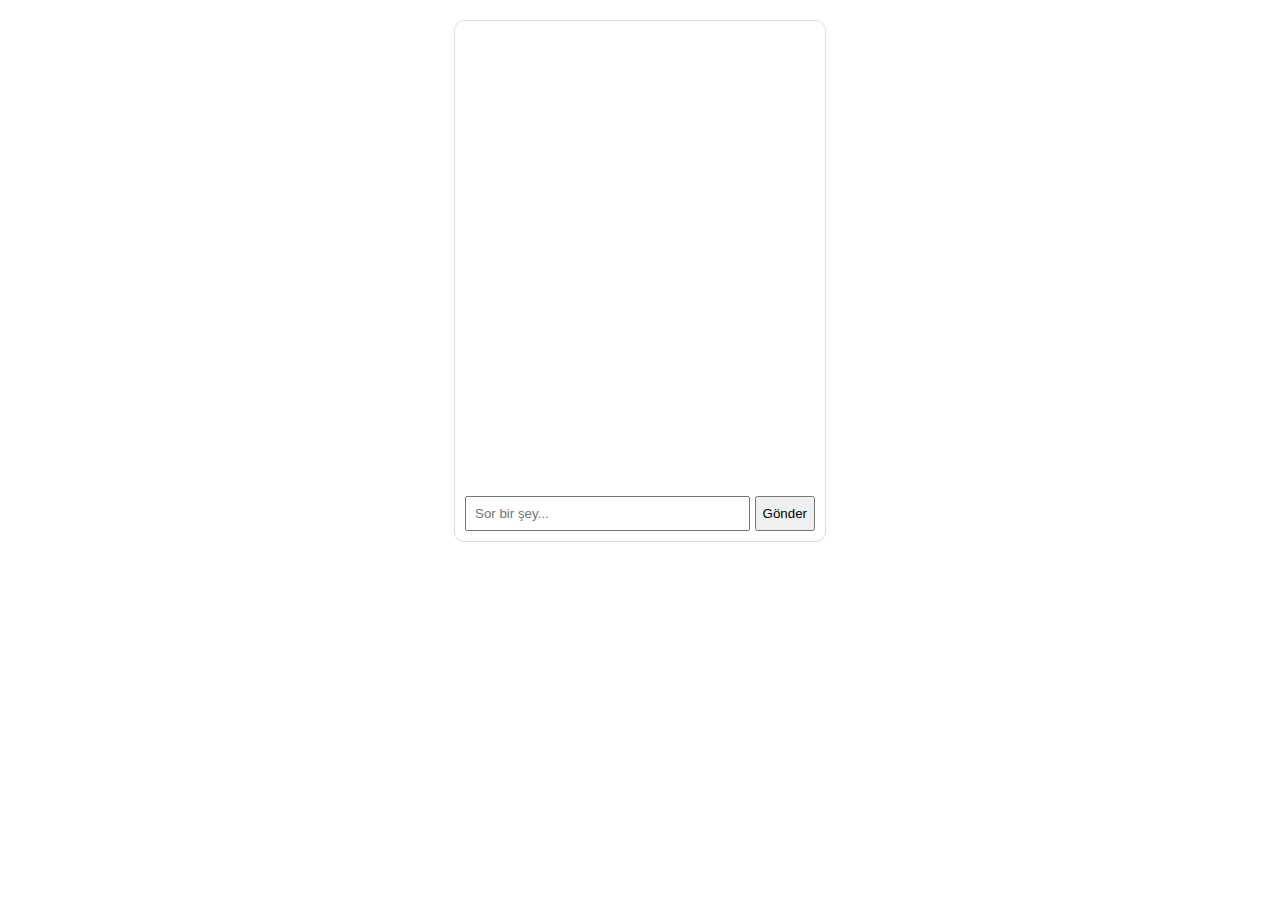
<file: bot.html>
<!DOCTYPE html>
<html lang="tr">
<head>
<meta charset="UTF-8">
<title>Adıyaman AI</title>

<style>
  #chat-container {
    width: 350px;
    height: 500px;
    border: 1px solid #ddd;
    border-radius: 10px;
    padding: 10px;
    display: flex;
    flex-direction: column;
    margin: 20px auto;
    background: #ffffffaa;
    backdrop-filter: blur(5px);
    font-family: Arial;
  }
  #chat-box {
    flex: 1;
    overflow-y: auto;
    margin-bottom: 10px;
  }
  #chat-input-area {
    display: flex;
    gap: 5px;
  }
  #user-input {
    flex: 1;
    padding: 8px;
  }
  .user-msg {
    background: #c7eaff;
    padding: 8px;
    border-radius: 8px;
    margin: 5px 0;
    text-align: right;
  }
  .bot-msg {
    background: #eee;
    padding: 8px;
    border-radius: 8px;
    margin: 5px 0;
    text-align: left;
  }
</style>
</head>

<body>

<div id="chat-container">
  <div id="chat-box"></div>

  <div id="chat-input-area">
    <input id="user-input" placeholder="Sor bir şey...">
    <button id="send-btn">Gönder</button>
  </div>
</div>

<script>
const API_KEY = AIzaSyC-J6QhSnjPFwJw18OBaOHz21PTmQuRMQc;

async function sendToGemini(prompt) {
  const response = await fetch(
    "https://generativelanguage.googleapis.com/v1beta/models/gemini-1.5-flash:generateContent?key=" + API_KEY,
    {
      method: "POST",
      headers: { "Content-Type": "application/json" },
      body: JSON.stringify({
        contents: [{ role: "user", parts: [{ text: prompt }] }]
      })
    }
  );
  const data = await response.json();
  return data.candidates[0].content.parts[0].text;
}

document.getElementById("send-btn").addEventListener("click", async () => {
  const inp = document.getElementById("user-input");
  const text = inp.value.trim();
  if (!text) return;
  addMessage("user", text);
  inp.value = "";

  const reply = await sendToGemini(text);
  addMessage("bot", reply);
});

function addMessage(sender, text) {
  const box = document.getElementById("chat-box");
  const msg = document.createElement("div");
  msg.className = sender === "user" ? "user-msg" : "bot-msg";
  msg.innerText = text;
  box.appendChild(msg);
  box.scrollTop = box.scrollHeight;
}
</script>

</body>
</html>
</file>
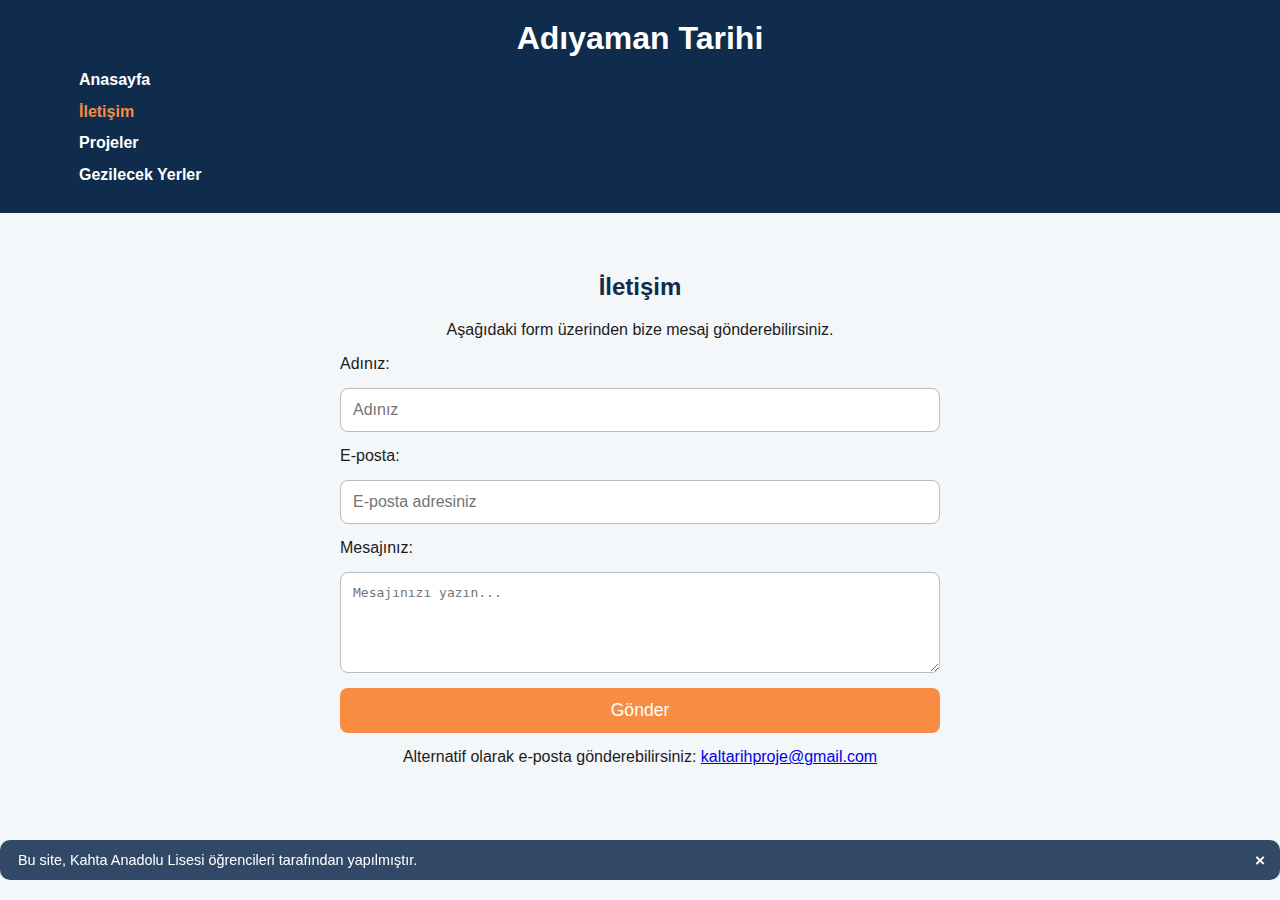
<file: iletisi.html>
<!DOCTYPE html>
<html lang="tr">
<head>
    <meta charset="UTF-8">
    <meta name="viewport" content="width=device-width, initial-scale=1.0">
    <title>İletişim - Adıyaman Tarihi</title>
    <link rel="stylesheet" href="style.css">
    <script src="script.js" defer></script>

    <style>
        /* İletişim sayfası için mini stiller */
        .contact {
            padding: 40px 20px;
        }

        .contact h2 {
            text-align: center;
            margin-bottom: 20px;
            color: #0f2c4c;
        }

        .contact form {
            max-width: 600px;
            margin: auto;
            display: flex;
            flex-direction: column;
            gap: 15px;
        }

        .contact input, .contact textarea {
            padding: 12px;
            font-size: 1em;
            border: 1px solid #bbb;
            border-radius: 8px;
        }

        .contact button {
            padding: 12px;
            font-size: 1.1em;
            background-color: #f78c42;
            color: white;
            border: none;
            border-radius: 8px;
            cursor: pointer;
            transition: background 0.3s;
        }

        .contact button:hover {
            background-color: #e06f1a;
        }

        /* Alt mesaj */
        .info {
            text-align: center;
            margin-top: 15px;
        }

        /* Sabit okul mesajı */
        .site-info {
            position: fixed;
            bottom: 20px;
            right: 20px;
            background: rgba(15,44,76,0.9);
            color: white;
            padding: 12px 18px;
            border-radius: 10px;
            font-size: 0.9em;
            z-index: 9999;
            display: flex;
            align-items: center;
            gap: 10px;
            transition: opacity 0.4s, transform 0.4s;
        }

        .close-msg {
            cursor: pointer;
            font-size: 1.2em;
        }

        .reopen-arrow {
            position: fixed;
            bottom: 20px;
            right: 20px;
            font-size: 1.8em;
            background: #0f2c4c;
            color: white;
            padding: 8px 12px;
            border-radius: 10px;
            cursor: pointer;
            display: none;
            z-index: 9999;
        }
    </style>

</head>

<body>

    <!-- Sabit okul mesajı -->
    <div class="site-info" id="school-message">
        Bu site, Kahta Anadolu Lisesi öğrencileri tarafından yapılmıştır.
        <span class="close-msg" id="close-message">×</span>
    </div>

    <!-- Yeniden açma oku -->
    <div class="reopen-arrow" id="reopen-arrow">▲</div>

    <header>
        <div class="container header-container">
            <h1>Adıyaman Tarihi</h1>
            <button class="menu-toggle" id="mobile-menu">&#9776;</button>
            <nav id="navbar">
                <ul>
                    <li><a href="index.html">Anasayfa</a></li>
                    <li><a href="iletisi.html" class="active">İletişim</a></li>
                    <li><a href="proje.html">Projeler</a></li>
                    <li><a href="yerler.html">Gezilecek Yerler</a></li>
                </ul>
            </nav>
        </div>
    </header>

    <!-- İletişim Formu -->
    <section class="contact container">
        <h2>İletişim</h2>
        <p style="text-align:center">Aşağıdaki form üzerinden bize mesaj gönderebilirsiniz.</p>

        <!-- ÇALIŞAN FORM! BURASI ÖNEMLİ -->
        <form action="https://api.web3forms.com/submit" method="POST" id="contactForm">

            <!-- BURAYA KENDİ KEY’İNİ YAZ -->
            <input type="hidden" name="access_key" value="670b8b87-4ae7-4744-b7cb-8c970ad49124">

            <label for="name">Adınız:</label>
            <input type="text" id="name" name="name" required placeholder="Adınız">

            <label for="email">E-posta:</label>
            <input type="email" id="email" name="email" required placeholder="E-posta adresiniz">

            <label for="message">Mesajınız:</label>
            <textarea id="message" name="message" required placeholder="Mesajınızı yazın..." rows="5"></textarea>

            <button type="submit">Gönder</button>
        </form>

        <p class="info">Alternatif olarak e-posta gönderebilirsiniz:  
            <a href="mailto:kaltarihproje@gmail.com">kaltarihproje@gmail.com</a>
        </p>
    </section>



    <!-- Mesaj aç/kapa script -->
    <script>
        const msg = document.getElementById("school-message");
        const closeBtn = document.getElementById("close-message");
        const reopen = document.getElementById("reopen-arrow");

        closeBtn.addEventListener("click", () => {
            msg.style.opacity = "0";
            msg.style.transform = "scale(0.7)";
            setTimeout(() => {
                msg.style.display = "none";
                reopen.style.display = "block";
            }, 300);
        });

        reopen.addEventListener("click", () => {
            reopen.style.display = "none";
            msg.style.display = "flex";
            setTimeout(() => {
                msg.style.opacity = "1";
                msg.style.transform = "scale(1)";
            }, 50);
        });
    </script>

</body>
</html>
</file>
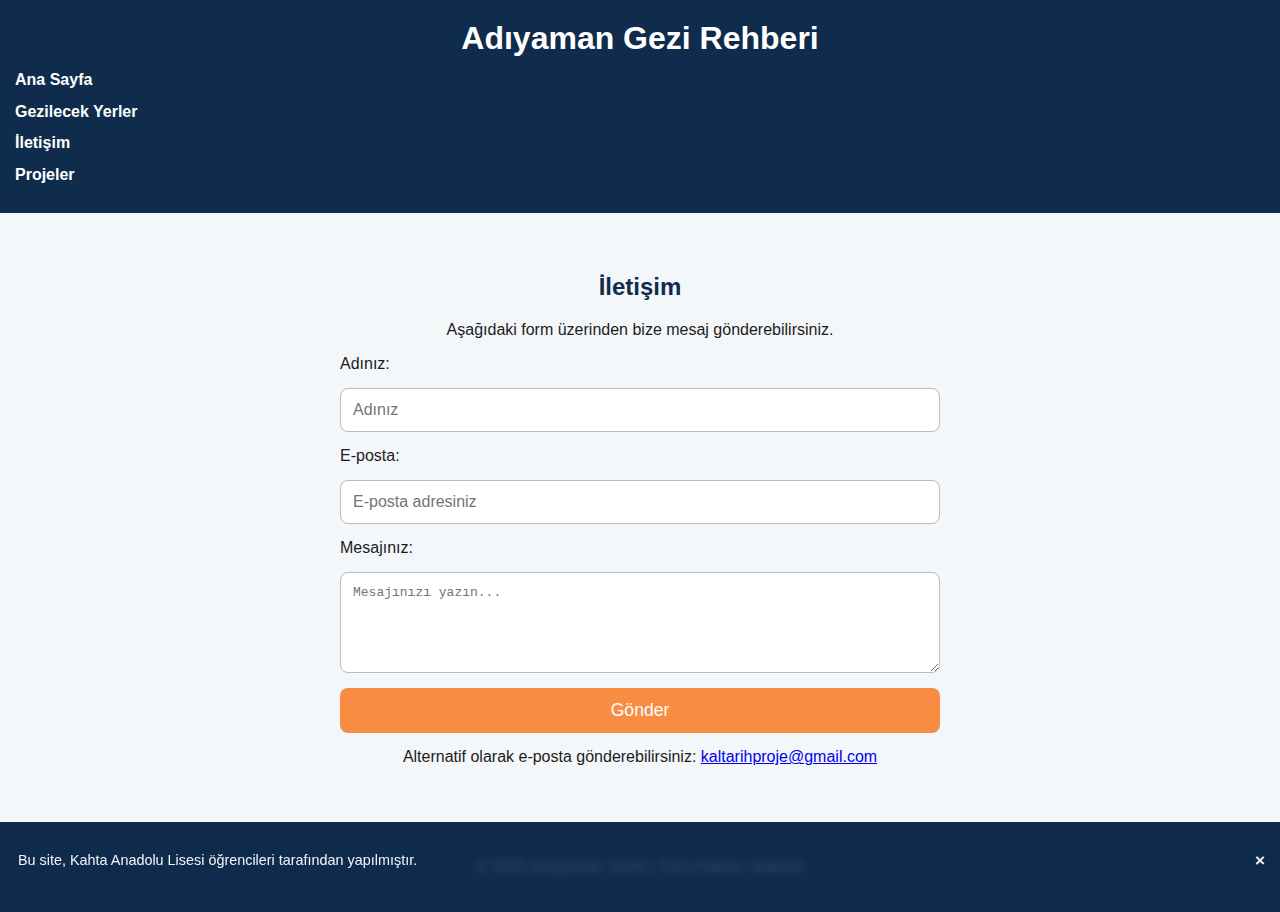
<file: iletisim.html>
<!DOCTYPE html>
<html lang="tr">
<head>
    <meta charset="UTF-8">
    <meta name="viewport" content="width=device-width, initial-scale=1.0">
    <title>İletişim - Adıyaman Tarihi</title>
    <link rel="stylesheet" href="style.css">
    <script src="script.js" defer></script>

    <style>
        /* İletişim sayfası için mini stiller */
        .contact {
            padding: 40px 20px;
        }

        .contact h2 {
            text-align: center;
            margin-bottom: 20px;
            color: #0f2c4c;
        }

        .contact form {
            max-width: 600px;
            margin: auto;
            display: flex;
            flex-direction: column;
            gap: 15px;
        }

        .contact input, .contact textarea {
            padding: 12px;
            font-size: 1em;
            border: 1px solid #bbb;
            border-radius: 8px;
        }

        .contact button {
            padding: 12px;
            font-size: 1.1em;
            background-color: #f78c42;
            color: white;
            border: none;
            border-radius: 8px;
            cursor: pointer;
            transition: background 0.3s;
        }

        .contact button:hover {
            background-color: #e06f1a;
        }

        /* Alt mesaj */
        .info {
            text-align: center;
            margin-top: 15px;
        }

        /* Sabit okul mesajı */
        .site-info {
            position: fixed;
            bottom: 20px;
            right: 20px;
            background: rgba(15,44,76,0.9);
            color: white;
            padding: 12px 18px;
            border-radius: 10px;
            font-size: 0.9em;
            z-index: 9999;
            display: flex;
            align-items: center;
            gap: 10px;
            transition: opacity 0.4s, transform 0.4s;
        }

        .close-msg {
            cursor: pointer;
            font-size: 1.2em;
        }

        .reopen-arrow {
            position: fixed;
            bottom: 20px;
            right: 20px;
            font-size: 1.8em;
            background: #0f2c4c;
            color: white;
            padding: 8px 12px;
            border-radius: 10px;
            cursor: pointer;
            display: none;
            z-index: 9999;
        }
    </style>

</head>

<body>

    <!-- Sabit okul mesajı -->
    <div class="site-info" id="school-message">
        Bu site, Kahta Anadolu Lisesi öğrencileri tarafından yapılmıştır.
        <span class="close-msg" id="close-message">×</span>
    </div>

    <!-- Yeniden açma oku -->
    <div class="reopen-arrow" id="reopen-arrow">▲</div>

   <header>
  <h1>Adıyaman Gezi Rehberi</h1>

  <button class="menu-toggle">☰</button>

  <nav id="navbar">
    <ul>
      <li><a href="index.html">Ana Sayfa</a></li>
      <li><a href="yerler.html">Gezilecek Yerler</a></li>
      <li><a href="iletisim.html">İletişim</a></li>
      <li><a href="projeler.html">Projeler</a></li>
    </ul>
  </nav>
</header>

    <!-- İletişim Formu -->
    <section class="contact container">
        <h2>İletişim</h2>
        <p style="text-align:center">Aşağıdaki form üzerinden bize mesaj gönderebilirsiniz.</p>

        <!-- ÇALIŞAN FORM! BURASI ÖNEMLİ -->
        <form action="https://api.web3forms.com/submit" method="POST" id="contactForm">

            <!-- BURAYA KENDİ KEY’İNİ YAZ -->
            <input type="hidden" name="access_key" value="670b8b87-4ae7-4744-b7cb-8c970ad49124">

            <label for="name">Adınız:</label>
            <input type="text" id="name" name="name" required placeholder="Adınız">

            <label for="email">E-posta:</label>
            <input type="email" id="email" name="email" required placeholder="E-posta adresiniz">

            <label for="message">Mesajınız:</label>
            <textarea id="message" name="message" required placeholder="Mesajınızı yazın..." rows="5"></textarea>

            <button type="submit">Gönder</button>
        </form>

        <p class="info">Alternatif olarak e-posta gönderebilirsiniz:  
            <a href="mailto:kaltarihproje@gmail.com">kaltarihproje@gmail.com</a>
        </p>
    </section>

    <footer>
        <div class="container footer-container">
            <p>&copy; 2025 Adıyaman Tarihi | Tüm Hakları Saklıdır</p>
        </div>
    </footer>

    <!-- Mesaj aç/kapa script -->
    <script>
        const msg = document.getElementById("school-message");
        const closeBtn = document.getElementById("close-message");
        const reopen = document.getElementById("reopen-arrow");

        closeBtn.addEventListener("click", () => {
            msg.style.opacity = "0";
            msg.style.transform = "scale(0.7)";
            setTimeout(() => {
                msg.style.display = "none";
                reopen.style.display = "block";
            }, 300);
        });

        reopen.addEventListener("click", () => {
            reopen.style.display = "none";
            msg.style.display = "flex";
            setTimeout(() => {
                msg.style.opacity = "1";
                msg.style.transform = "scale(1)";
            }, 50);
        });
    </script>

</body>
</html>
</file>
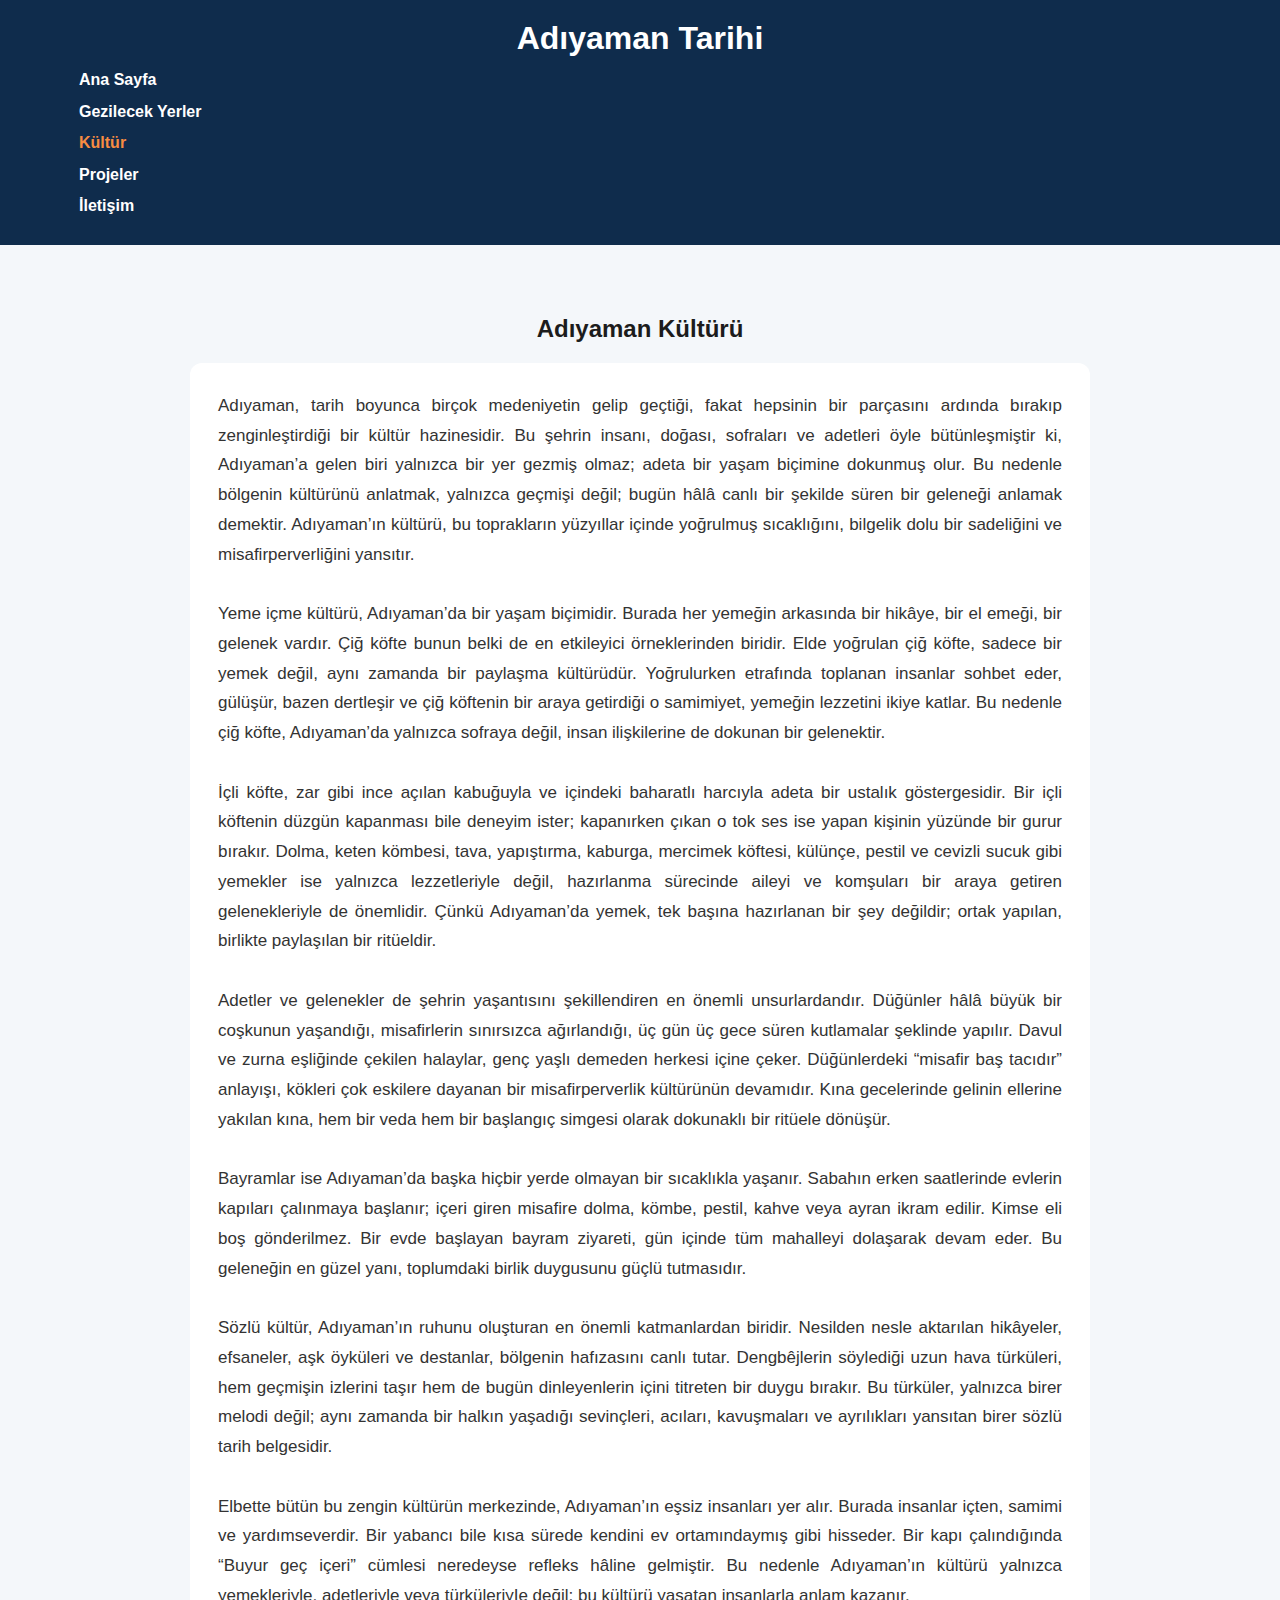
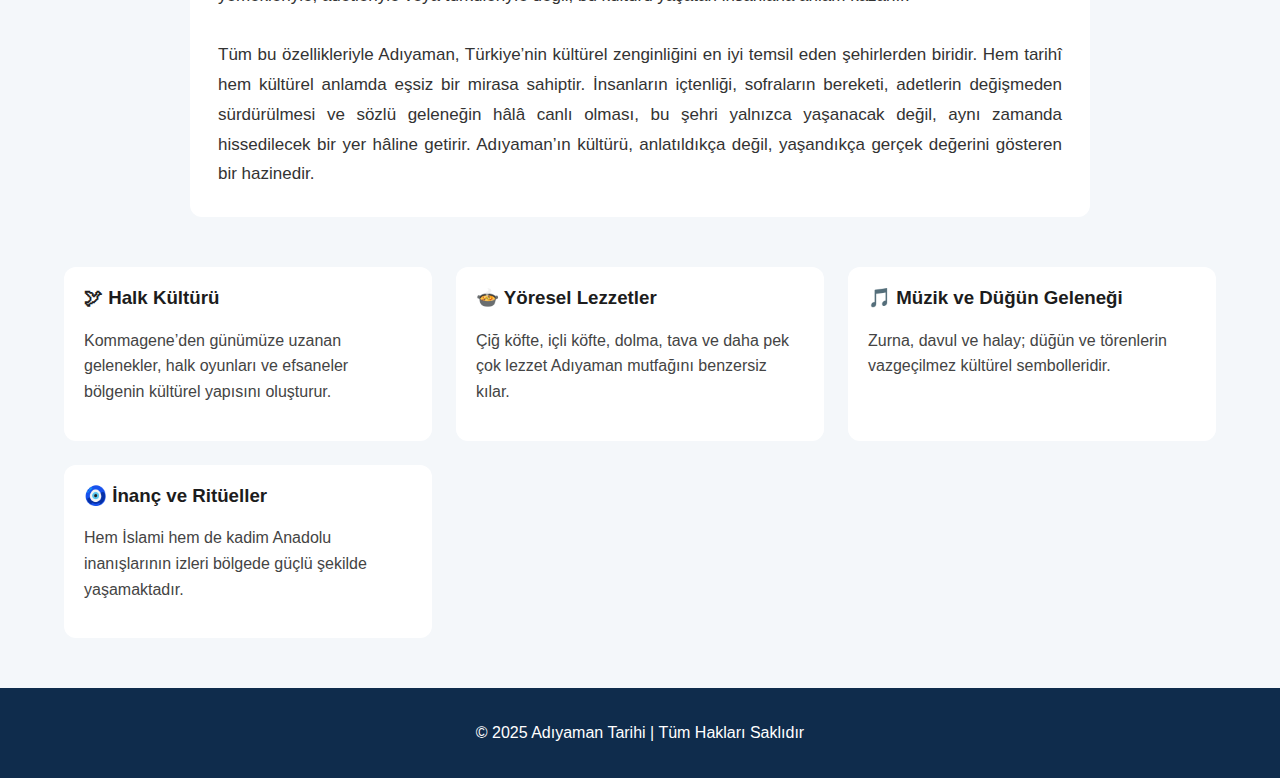
<file: kultur.html>
<!DOCTYPE html>
<html lang="tr">
<head>
  <meta charset="utf-8">
  <meta name="viewport" content="width=device-width,initial-scale=1">
  <title>Adıyaman Kültürü</title>

  <link rel="stylesheet" href="style.css">
  <script src="script.js" defer></script>

  <style>
    .culture-section {
      padding: 50px 0;
    }
    .culture-text {
      background: #ffffff;
      padding: 28px;
      border-radius: 12px;
      box-shadow: var(--card-shadow);
      line-height: 1.75;
      color: #333;
      max-width: 900px;
      margin: 0 auto 50px;
      font-size: 17px;
      text-align: justify;
    }
    .culture-grid {
      display: grid;
      grid-template-columns: repeat(auto-fit, minmax(280px, 1fr));
      gap: 24px;
      margin-top: 30px;
    }
    .culture-card {
      background: #fff;
      border-radius: 12px;
      padding: 20px;
      box-shadow: var(--card-shadow);
      transition: 0.3s;
    }
    .culture-card:hover {
      transform: translateY(-4px);
    }
    .culture-card h3 {
      color: var(--navy);
      margin-top: 0;
    }
    .culture-card p {
      color: #444;
      line-height: 1.6;
    }
  </style>
</head>

<body>

<header>
  <div class="container header-container">
    <h1>Adıyaman Tarihi</h1>
    <nav id="navbar">
      <ul>
        <li><a href="index.html">Ana Sayfa</a></li>
        <li><a href="yerler.html">Gezilecek Yerler</a></li>
        <li><a href="kultur.html" class="active">Kültür</a></li>
        <li><a href="projeler.html">Projeler</a></li>
        <li><a href="iletisim.html">İletişim</a></li>
      </ul>
    </nav>
  </div>
</header>


<main class="container culture-section">

  <h2 style="text-align:center; color:var(--navy); margin-bottom:20px;">
    Adıyaman Kültürü
  </h2>

  <!-- UZUN KÜLTÜR AÇIKLAMASI -->
  <div class="culture-text">

    Adıyaman, tarih boyunca birçok medeniyetin gelip geçtiği, fakat hepsinin bir parçasını ardında bırakıp zenginleştirdiği bir kültür hazinesidir. Bu şehrin insanı, doğası, sofraları ve adetleri öyle bütünleşmiştir ki, Adıyaman’a gelen biri yalnızca bir yer gezmiş olmaz; adeta bir yaşam biçimine dokunmuş olur. Bu nedenle bölgenin kültürünü anlatmak, yalnızca geçmişi değil; bugün hâlâ canlı bir şekilde süren bir geleneği anlamak demektir. Adıyaman’ın kültürü, bu toprakların yüzyıllar içinde yoğrulmuş sıcaklığını, bilgelik dolu bir sadeliğini ve misafirperverliğini yansıtır.

    <br><br>

    Yeme içme kültürü, Adıyaman’da bir yaşam biçimidir. Burada her yemeğin arkasında bir hikâye, bir el emeği, bir gelenek vardır. Çiğ köfte bunun belki de en etkileyici örneklerinden biridir. Elde yoğrulan çiğ köfte, sadece bir yemek değil, aynı zamanda bir paylaşma kültürüdür. Yoğrulurken etrafında toplanan insanlar sohbet eder, gülüşür, bazen dertleşir ve çiğ köftenin bir araya getirdiği o samimiyet, yemeğin lezzetini ikiye katlar. Bu nedenle çiğ köfte, Adıyaman’da yalnızca sofraya değil, insan ilişkilerine de dokunan bir gelenektir.

    <br><br>

    İçli köfte, zar gibi ince açılan kabuğuyla ve içindeki baharatlı harcıyla adeta bir ustalık göstergesidir. Bir içli köftenin düzgün kapanması bile deneyim ister; kapanırken çıkan o tok ses ise yapan kişinin yüzünde bir gurur bırakır. Dolma, keten kömbesi, tava, yapıştırma, kaburga, mercimek köftesi, külünçe, pestil ve cevizli sucuk gibi yemekler ise yalnızca lezzetleriyle değil, hazırlanma sürecinde aileyi ve komşuları bir araya getiren gelenekleriyle de önemlidir. Çünkü Adıyaman’da yemek, tek başına hazırlanan bir şey değildir; ortak yapılan, birlikte paylaşılan bir ritüeldir.

    <br><br>

    Adetler ve gelenekler de şehrin yaşantısını şekillendiren en önemli unsurlardandır. Düğünler hâlâ büyük bir coşkunun yaşandığı, misafirlerin sınırsızca ağırlandığı, üç gün üç gece süren kutlamalar şeklinde yapılır. Davul ve zurna eşliğinde çekilen halaylar, genç yaşlı demeden herkesi içine çeker. Düğünlerdeki “misafir baş tacıdır” anlayışı, kökleri çok eskilere dayanan bir misafirperverlik kültürünün devamıdır. Kına gecelerinde gelinin ellerine yakılan kına, hem bir veda hem bir başlangıç simgesi olarak dokunaklı bir ritüele dönüşür.

    <br><br>

    Bayramlar ise Adıyaman’da başka hiçbir yerde olmayan bir sıcaklıkla yaşanır. Sabahın erken saatlerinde evlerin kapıları çalınmaya başlanır; içeri giren misafire dolma, kömbe, pestil, kahve veya ayran ikram edilir. Kimse eli boş gönderilmez. Bir evde başlayan bayram ziyareti, gün içinde tüm mahalleyi dolaşarak devam eder. Bu geleneğin en güzel yanı, toplumdaki birlik duygusunu güçlü tutmasıdır.

    <br><br>

    Sözlü kültür, Adıyaman’ın ruhunu oluşturan en önemli katmanlardan biridir. Nesilden nesle aktarılan hikâyeler, efsaneler, aşk öyküleri ve destanlar, bölgenin hafızasını canlı tutar. Dengbêjlerin söylediği uzun hava türküleri, hem geçmişin izlerini taşır hem de bugün dinleyenlerin içini titreten bir duygu bırakır. Bu türküler, yalnızca birer melodi değil; aynı zamanda bir halkın yaşadığı sevinçleri, acıları, kavuşmaları ve ayrılıkları yansıtan birer sözlü tarih belgesidir.

    <br><br>

    Elbette bütün bu zengin kültürün merkezinde, Adıyaman’ın eşsiz insanları yer alır. Burada insanlar içten, samimi ve yardımseverdir. Bir yabancı bile kısa sürede kendini ev ortamındaymış gibi hisseder. Bir kapı çalındığında “Buyur geç içeri” cümlesi neredeyse refleks hâline gelmiştir. Bu nedenle Adıyaman’ın kültürü yalnızca yemekleriyle, adetleriyle veya türküleriyIe değil; bu kültürü yaşatan insanlarla anlam kazanır.

    <br><br>

    Tüm bu özellikleriyle Adıyaman, Türkiye’nin kültürel zenginliğini en iyi temsil eden şehirlerden biridir. Hem tarihî hem kültürel anlamda eşsiz bir mirasa sahiptir. İnsanların içtenliği, sofraların bereketi, adetlerin değişmeden sürdürülmesi ve sözlü geleneğin hâlâ canlı olması, bu şehri yalnızca yaşanacak değil, aynı zamanda hissedilecek bir yer hâline getirir. Adıyaman’ın kültürü, anlatıldıkça değil, yaşandıkça gerçek değerini gösteren bir hazinedir.

  </div>


  <!-- ALTTAKİ KÜLTÜR KARTLARI (SENİN TASARIMA AİT) -->
  <div class="culture-grid">

    <div class="culture-card">
      <h3>🕊 Halk Kültürü</h3>
      <p>Kommagene’den günümüze uzanan gelenekler, halk oyunları ve efsaneler bölgenin kültürel yapısını oluşturur.</p>
    </div>

    <div class="culture-card">
      <h3>🍲 Yöresel Lezzetler</h3>
      <p>Çiğ köfte, içli köfte, dolma, tava ve daha pek çok lezzet Adıyaman mutfağını benzersiz kılar.</p>
    </div>

    <div class="culture-card">
      <h3>🎵 Müzik ve Düğün Geleneği</h3>
      <p>Zurna, davul ve halay; düğün ve törenlerin vazgeçilmez kültürel sembolleridir.</p>
    </div>

    <div class="culture-card">
      <h3>🧿 İnanç ve Ritüeller</h3>
      <p>Hem İslami hem de kadim Anadolu inanışlarının izleri bölgede güçlü şekilde yaşamaktadır.</p>
    </div>

  </div>

</main>

<footer>
  <div class="container footer-container">
    <p>© 2025 Adıyaman Tarihi | Tüm Hakları Saklıdır</p>
  </div>
</footer>

</body>
</html>
</file>
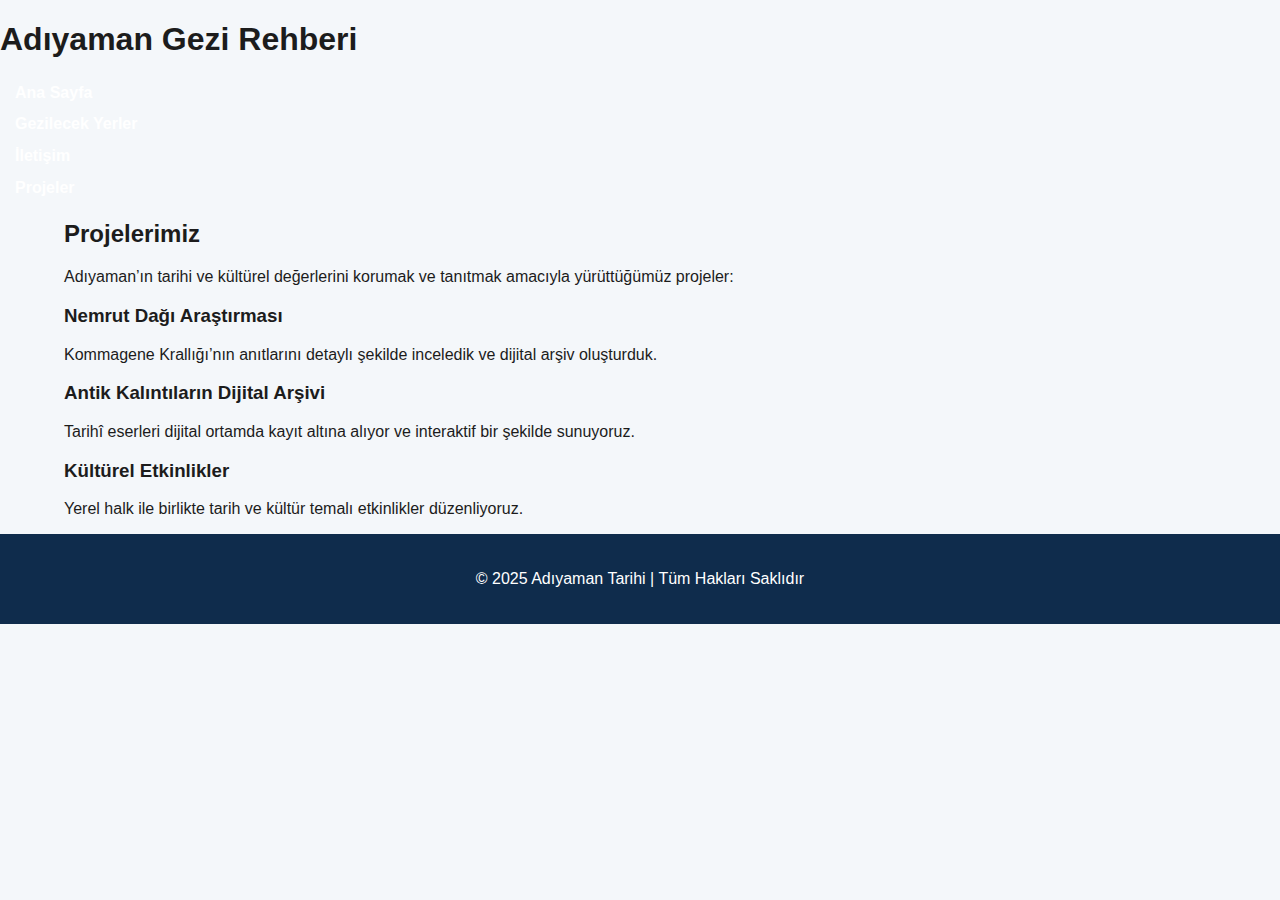
<file: proje.html>
<!DOCTYPE html>
<html lang="tr">
<head>
    <meta charset="UTF-8">
    <meta name="viewport" content="width=device-width, initial-scale=1.0">
    <title>Projeler - Adıyaman Tarihi</title>
    <link rel="stylesheet" href="style.css">
    <script src="script.js" defer></script>
</head>

<body>

 
  <h1>Adıyaman Gezi Rehberi</h1>

  <button class="menu-toggle">☰</button>

  <nav id="navbar">
    <ul>
      <li><a href="index.html">Ana Sayfa</a></li>
      <li><a href="yerler.html">Gezilecek Yerler</a></li>
      <li><a href="iletisim.html">İletişim</a></li>
      <li><a href="projeler.html">Projeler</a></li>
    </ul>
  </nav>
</header>


    <section class="projects container">
        <h2>Projelerimiz</h2>
        <p>Adıyaman’ın tarihi ve kültürel değerlerini korumak ve tanıtmak amacıyla yürüttüğümüz projeler:</p>

        <div class="project-list">

            <div class="project-card">
                <h3>Nemrut Dağı Araştırması</h3>
                <p>Kommagene Krallığı’nın anıtlarını detaylı şekilde inceledik ve dijital arşiv oluşturduk.</p>
            </div>

            <div class="project-card">
                <h3>Antik Kalıntıların Dijital Arşivi</h3>
                <p>Tarihî eserleri dijital ortamda kayıt altına alıyor ve interaktif bir şekilde sunuyoruz.</p>
            </div>

            <div class="project-card">
                <h3>Kültürel Etkinlikler</h3>
                <p>Yerel halk ile birlikte tarih ve kültür temalı etkinlikler düzenliyoruz.</p>
            </div>

        </div>
    </section>

    <footer>
        <div class="container footer-container">
            <p>&copy; 2025 Adıyaman Tarihi | Tüm Hakları Saklıdır</p>
        </div>
    </footer>

</body>
</html>
</file>
<file: style.css>
/* Genel Ayarlar */
body {
margin: 0;
font-family: 'Segoe UI', Tahoma, Geneva, Verdana, sans-serif;
background-color: #f4f7fa;
color: #1c1c1c;
}

/* Container */
.container {
width: 90%;
max-width: 1200px;
margin: auto;
}

/* Header */
header {
background-color: #0f2c4c;
color: white;
padding: 20px 0;
position: sticky;
top: 0;
z-index: 1000;
}

header h1 {
margin: 0;
text-align: center;
font-size: 2em;
}

nav ul {
list-style: none;
display: flex;
justify-content: center;
padding: 0;
margin-top: 10px;
}

nav ul li {
margin: 0 15px;
}

nav ul li a {
color: white;
text-decoration: none;
font-weight: bold;
transition: color 0.3s;
}

nav ul li a:hover,
nav ul li a.active {
color: #f78c42;
}

/* Mobile Menu */
.menu-toggle {
display: none;
background: none;
border: none;
font-size: 2em;
color: white;
cursor: pointer;
position: absolute;
top: 15px;
right: 20px;
}

@media (max-width: 768px) {
nav ul {
flex-direction: column;
display: none;
background-color: #0f2c4c;
width: 100%;
text-align: center;
margin-top: 10px;
}
nav ul li {
margin: 10px 0;
}
.menu-toggle {
display: block;
}
nav.active ul {
display: flex;
}
}

/* Hero Section */
.hero {
background: linear-gradient(rgba(15,44,76,0.6), rgba(15,44,76,0.6)), url('images/nemrut.jpg') center/cover no-repeat;
color: white;
text-align: center;
padding: 150px 20px 100px 20px;
display: flex;
align-items: center;
justify-content: center;
flex-direction: column;
}

.hero h2 {
font-size: 3em;
margin-bottom: 20px;
}

.hero p {
font-size: 1.2em;
margin-bottom: 30px;
max-width: 700px;
line-height: 1.5;
}

.btn {
background-color: #f78c42;
color: white;
padding: 15px 30px;
border-radius: 30px;
text-decoration: none;
font-weight: bold;
transition: background 0.3s;
}

.btn:hover {
background-color: #e06f1a;
}

/* Featured Cards */
.featured h2 {
text-align: center;
margin-bottom: 40px;
color: #0f2c4c;
}

.cards {
display: flex;
gap: 30px;
flex-wrap: wrap;
justify-content: center;
}

.card {
background-color: white;
border-radius: 15px;
overflow: hidden;
width: 300px;
box-shadow: 0 8px 20px rgba(0,0,0,0.1);
transition: transform 0.3s, box-shadow 0.3s;
text-align: center;
}

.card:hover {
transform: translateY(-5px);
box-shadow: 0 12px 30px rgba(0,0,0,0.2);
}

.card img {
width: 100%;
height: 200px;
object-fit: cover;
}

.card h3 {
margin: 15px 0;
color: #0f2c4c;
}

.card p {
padding: 0 15px 15px 15px;
font-size: 0.95em;
color: #333;
}

.btn-card {
display: inline-block;
margin-bottom: 20px;
padding: 10px 25px;
background-color: #f78c42;
color: white;
border-radius: 25px;
text-decoration: none;
transition: background 0.3s;
}

.btn-card:hover {
background-color: #e06f1a;
}

/* Footer */
footer {
background-color: #0f2c4c;
color: white;
text-align: center;
padding: 20px 0;
}

/* Responsive */
@media (max-width: 768px) {
.cards {
flex-direction: column;
align-items: center;
}

```
.hero h2 {
    font-size: 2em;
}

.hero p {
    font-size: 1em;
}
```

}
.map-btn {
    position: fixed;
    bottom: 20px;
    right: 20px;
    background: #2b74ff;
    color: #fff;
    padding: 12px 20px;
    border-radius: 10px;
    font-size: 15px;
    text-decoration: none;
    font-weight: 600;
    box-shadow: 0px 4px 12px rgba(0,0,0,0.15);
    transition: 0.25s ease;
    z-index: 999;
}

.map-btn:hover {
    background: #1a5de1;
    transform: translateY(-3px);
}
.site-info {
    position: fixed;
    bottom: 0;
    left: 0;
    width: 100%;
    background: #111;
    color: #fff;
    text-align: center;
    padding: 8px 0;
    font-size: 14px;
    opacity: 0.85;
    z-index: 9999;
    backdrop-filter: blur(4px);
}
/* Ana mesaj */
.site-info {
    position: fixed;
    bottom: 0;
    left: 0;
    width: 100%;
    background: #111;
    color: #fff;
    text-align: center;
    padding: 10px 40px 10px 10px;
    font-size: 14px;
    opacity: 0.95;
    z-index: 9999;
    backdrop-filter: blur(4px);
}

/* Çarpı işareti */
.close-msg {
    position: absolute;
    right: 15px;
    top: 50%;
    transform: translateY(-50%);
    font-size: 20px;
    cursor: pointer;
    color: #ddd;
    transition: 0.3s;
}

.close-msg:hover {
    color: #ff5f5f;
}

/* Küçük ok ikonu (başta gizli) */
.reopen-arrow {
    position: fixed;
    bottom: 10px;
    right: 20px;
    background: #111;
    color: #fff;
    padding: 6px 10px;
    border-radius: 6px;
    cursor: pointer;
    display: none;   /* Mesaj açıkken görünmez */
    opacity: 0.5;    /* Rahatsız etmesin */
    transition: opacity 0.3s;
    font-size: 16px;
    z-index: 9999;
}

.reopen-arrow:hover {
    opacity: 0.9;
}
.site-info {
    position: fixed;
    bottom: 0;
    left: 0;
    width: 100%;
    background: #111;
    color: #fff;
    text-align: center;
    padding: 10px 40px 10px 10px;
    font-size: 14px;
    z-index: 99999;
}

.close-msg {
    position: absolute;
    right: 15px;
    top: 50%;
    transform: translateY(-50%);
    font-size: 22px;
    cursor: pointer;
    color: #fff;
    font-weight: bold;
    user-select: none;
}

.reopen-arrow {
    position: fixed;
    bottom: 10px;
    right: 20px;
    background: #111;
    color: #fff;
    padding: 6px 10px;
    border-radius: 6px;
    cursor: pointer;
    display: none;
    opacity: 0.6;
    z-index: 99999;
}
/* --------------------------- */
/* MOBİL DÜZENLEMELER - GENEL */
/* --------------------------- */
@media (max-width: 768px) {

    /* Başlık ve menü */
    header .header-container {
        flex-direction: column;
        align-items: flex-start;
        text-align: left;
    }

    nav ul {
        flex-direction: column;
        gap: 10px;
        width: 100%;
    }

    nav ul li a {
        padding: 12px 0;
        display: block;
        width: 100%;
    }

    /* Hero alanı */
    .hero {
        padding: 60px 20px;
        text-align: center;
    }

    .hero h2 {
        font-size: 28px;
    }

    .hero p {
        font-size: 16px;
    }

    /* Kartlar */
    .cards {
        flex-direction: column;
        gap: 20px;
    }

    .card {
        width: 100%;
        margin: 0 auto;
    }

    .card img {
        width: 100%;
        height: auto;
    }

    /* Footer */
    footer p {
        font-size: 14px;
        text-align: center;
    }

    /* Ok-kapat butonları */
    .site-info {
        font-size: 12px;
        padding: 8px;
    }

    .reopen-arrow {
        right: 10px;
        bottom: 10px;
    }
}
img {
    max-width: 100%;
    height: auto;
    display: block;
}
.container {
    width: 90%;
    max-width: 1200px;
    margin: auto;
}
/* --- GLOBAL OVERFLOW FIX --- */
* {
    box-sizing: border-box;
}

html, body {
    overflow-x: hidden;
    width: 100%;
    max-width: 100%;
}

/* Resimleri taşmayacak hale getir */
img {
    max-width: 100%;
    height: auto;
    display: block;
}

/* Mobilde tüm blokların taşmasını engelle */
.container,
header,
section,
footer,
div {
    max-width: 100%;
}

ul, li {
    display: block !important;
    position: relative !important;
    line-height: 1.6 !important;
    margin-bottom: 6px !important;
}
/* Mobil navbar kapalı iken */
#navbar {
    display: none;
}

/* Açıldığında */
#navbar.active {
    display: block;
}

/* Masaüstünde normal görünmesi */
@media (min-width: 768px) {
    #navbar {
        display: block !important;
    }
}
/* Mobilde detay sayfası sütunlarını tek kolona çevir */
@media (max-width: 768px) {
    .detail-grid,
    main section[style*="grid-template-columns"] {
        display: block !important;
    }

    aside {
        margin-top: 25px !important;
        width: 100% !important;
    }
}
</file>
